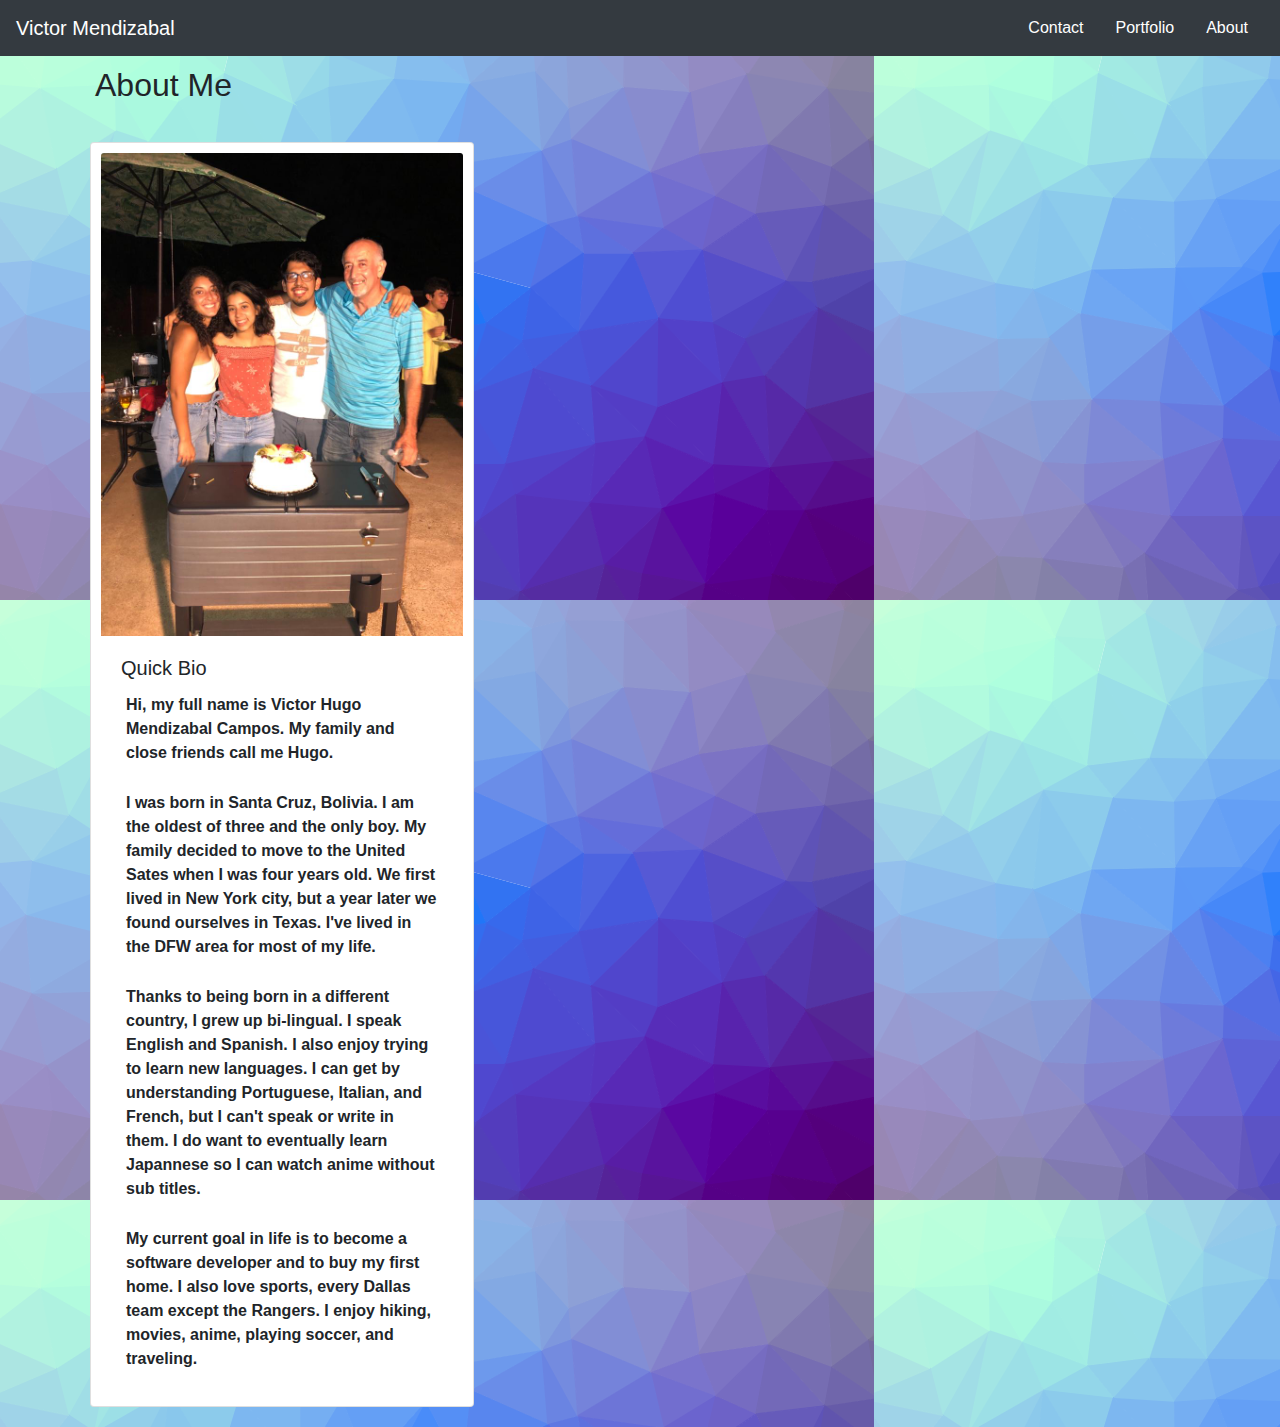
<file: index.html>
<!DOCTYPE html>
<html lang="en">

<head>
    <meta charset="UTF-8">
    <meta name="viewport" content="width=device-width, initial-scale=1.0">
    <title>My Profile</title>
    <link rel="stylesheet" href="https://stackpath.bootstrapcdn.com/bootstrap/4.5.2/css/bootstrap.min.css"
        integrity="sha384-JcKb8q3iqJ61gNV9KGb8thSsNjpSL0n8PARn9HuZOnIxN0hoP+VmmDGMN5t9UJ0Z" crossorigin="anonymous">
    <script src="https://code.jquery.com/jquery-3.5.1.slim.min.js"
        integrity="sha384-DfXdz2htPH0lsSSs5nCTpuj/zy4C+OGpamoFVy38MVBnE+IbbVYUew+OrCXaRkfj"
        crossorigin="anonymous"></script>
    <script src="https://cdn.jsdelivr.net/npm/popper.js@1.16.1/dist/umd/popper.min.js"
        integrity="sha384-9/reFTGAW83EW2RDu2S0VKaIzap3H66lZH81PoYlFhbGU+6BZp6G7niu735Sk7lN"
        crossorigin="anonymous"></script>
    <script src="https://stackpath.bootstrapcdn.com/bootstrap/4.5.2/js/bootstrap.min.js"
        integrity="sha384-B4gt1jrGC7Jh4AgTPSdUtOBvfO8shuf57BaghqFfPlYxofvL8/KUEfYiJOMMV+rV"
        crossorigin="anonymous"></script>
    <link rel="stylesheet" href="style.css">
    <link rel="stylesheet" href="https://cdnjs.cloudflare.com/ajax/libs/font-awesome/4.7.0/css/font-awesome.min.css">

</head>

<body>
    <!-- Simulate a smartphone / tablet -->
    <div class="mobile-container">
        <!--Navbar with name on the left and links on the right-->
        <nav class="navbar navbar-dark bg-dark">
            <span class="navbar-brand mb-0 h1">Victor Mendizabal</span>
            <ul class="nav justify-content-end">
                <li class="nav-item">
                    <a class="nav-link" href="contact.html">Contact</a>
                </li>
                <li class="nav-item">
                    <a class="nav-link" href="portfolio.html">Portfolio</a>
                </li>
                <li class="nav-item">
                    <a class="nav-link" href="index.html">About</a>
                </li>
            </ul>
            <a href="javascript:void(0);" class="icon" onclick="myFunction()">
                <i class="fa fa-bars"></i>
            </a>
        </nav>
    </div>
    <!-- container div with image and personal info-->
    <div class="container">

        <div class="row">

            <div class="col-md-3">
                <h2>About Me</h2>
            </div>

        </div>

        <div class="row">
            <div class="card" style="width: 24rem;">
                <img src="images/65982afa-5f2d-4926-86a9-daa4f31dee0f.jpeg" class="card-img-top" alt="Family">
                <div class="card-body">
                    <h5 class="mt-0, card-text">Quick Bio</h5>
                    <p class="card-text">Hi, my full name is Victor Hugo Mendizabal Campos. My family and close friends
                        call me Hugo.
                    </p>
                    <p class="card-text"> I was born in Santa Cruz, Bolivia. I am the oldest of three and the only boy.
                        My family
                        decided
                        to move to the United Sates when I was four years old. We first lived in New York city, but a year later we found ourselves in Texas. I've lived in the DFW area for
                        most
                        of my life.</p>
                    <p class="card-text">Thanks to being born in a different country, I grew up bi-lingual. I speak
                        English and
                        Spanish.
                        I also enjoy trying to learn new languages. I can get by understanding Portuguese, Italian,
                        and
                        French, but I can't speak or write in them. I do want to eventually learn Japannese so I can
                        watch anime without sub titles.</p>
                    <p class="card-text">My current goal in life is to become a software developer and to buy my first
                        home. I also
                        love
                        sports, every Dallas team except the Rangers. I enjoy hiking, movies, anime, playing soccer, and
                        traveling.</p>
                </div>
            </div>


        </div>
    </div>
    <script>
        function myFunction() {
            var x = document.getElementsByClassName("nav-item");
            if (x.style.display === "block") {
                x.style.display = "none";
            } else {
                x.style.display = "block";
            }
        }
    </script>


</body>

</html>
</file>
<file: style.css>
a {
    color: white;
}

body {
        background-image: url("images/cool-background.png");
        
       }

p {
    padding: 5px;
    font-weight: bolder;
}
.card {
  padding: 10px;
  margin: 10px;
}
       
.row {
        padding: 10px;
       }

nav a.icon{
    display: none;
}

@media screen and (max-width: 768px) {

    nav .nav-item {
        display: none;
      }
      
      /* Style navigation menu links */
      nav a {
        color: white;
        padding: 14px 16px;
        text-decoration: none;
        font-size: 17px;
        display: block;
      }
      
      /* Style the hamburger menu */
       nav a.icon {
        background: black;
        display: block;
        position: absolute;
        right: 0;
        top: 0;
      }
      
      /* Add a grey background color on mouse-over */
      nav a:hover {
        background-color: #ddd;
        color: black;
      }
      

.container {
    width: 100%;

}
}

@media screen and (max-width: 400px) {
  .mobile-container {
    max-width: 400px;
    margin: auto;
    background-color: #555;
    height: 500px;
    color: white;
    border-radius: 10px;
  }
.container {
    width: 100%;
}
nav .nav-item {
    display: none;
  }
  
  /* Style navigation menu links */
  nav a {
    color: white;
    padding: 14px 16px;
    text-decoration: none;
    font-size: 17px;
    display: block;
  }
  
  /* Style the hamburger menu */
   nav a.icon {
    background: black;
    display: block;
    position: absolute;
    right: 0;
    top: 0;
  }
  
  /* Add a grey background color on mouse-over */
  nav a:hover {
    background-color: #ddd;
    color: black;
  }
  .float-left {
    position: fixed;
    float: left;
    padding: 10px;
    margin: auto;
}
.float-right {
    position: fixed;
    float: left;
    padding: 10px;
    margin: auto;
}
}
</file>
